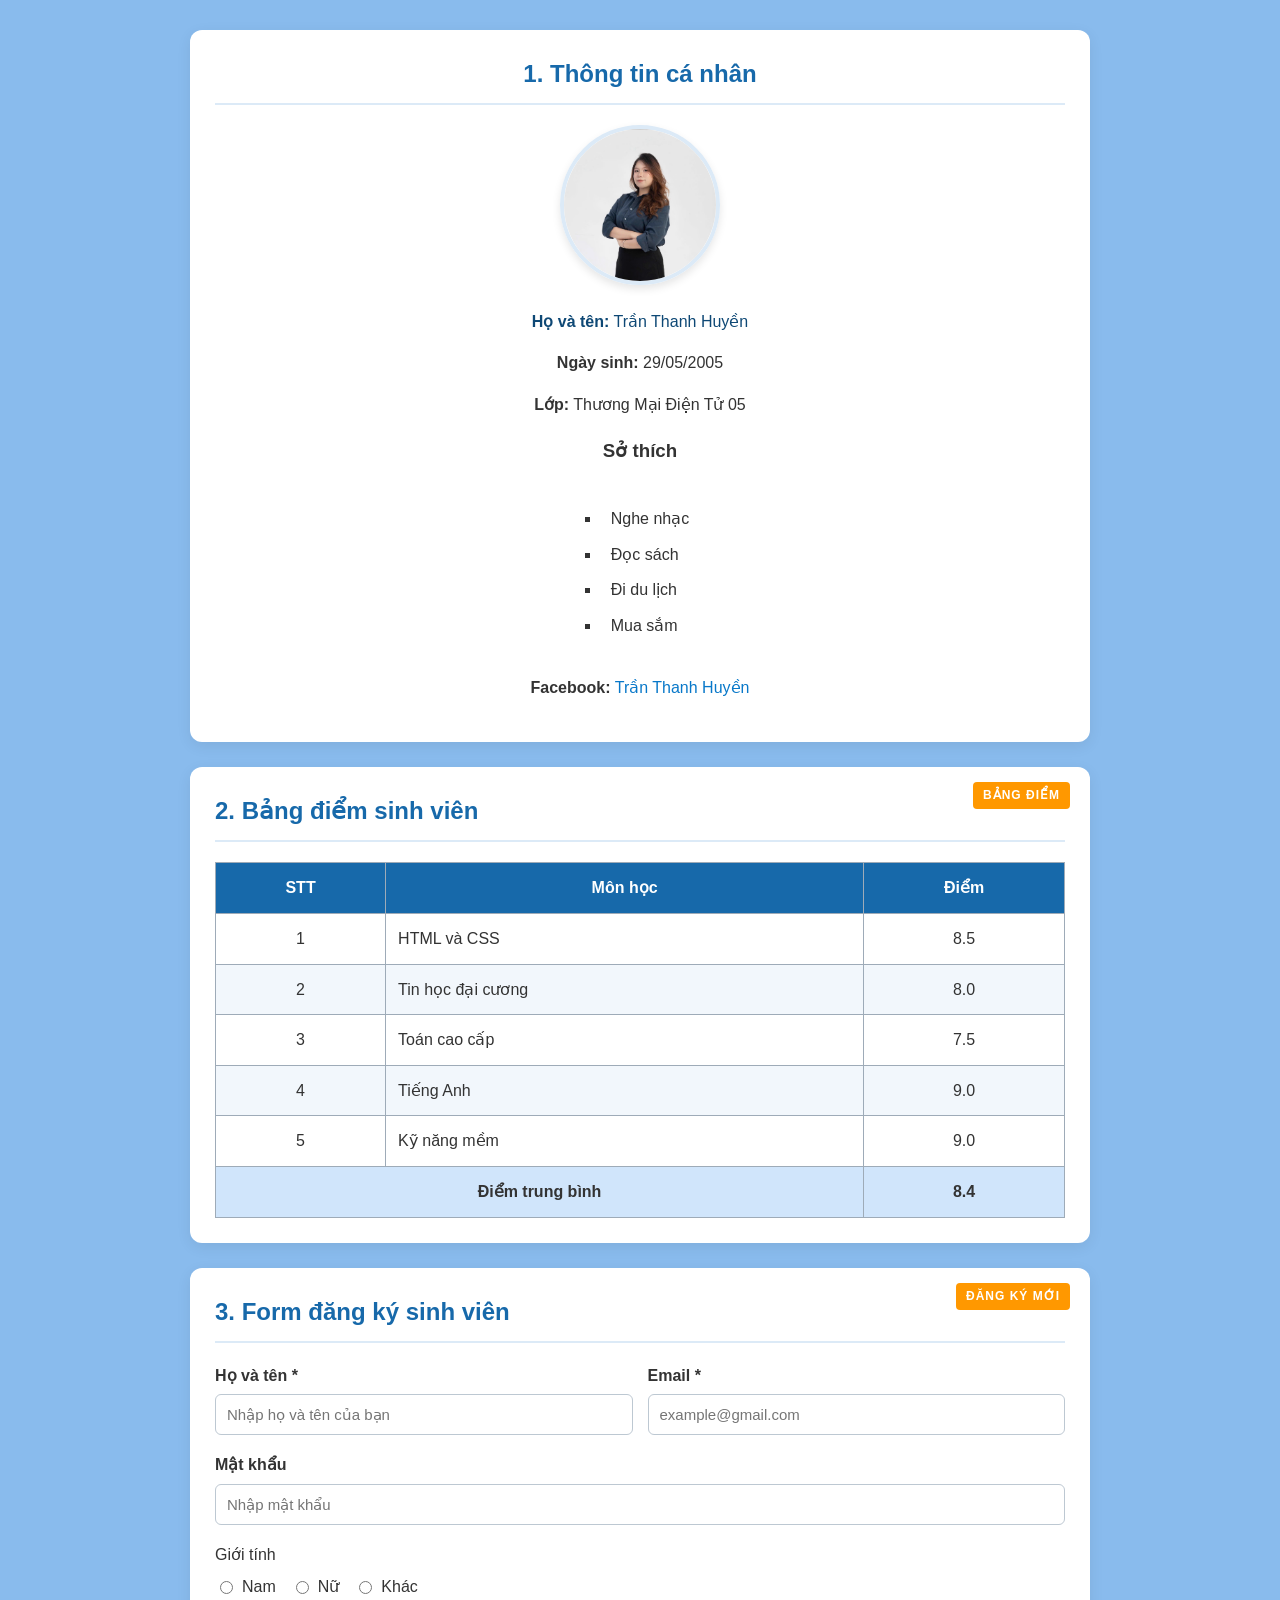
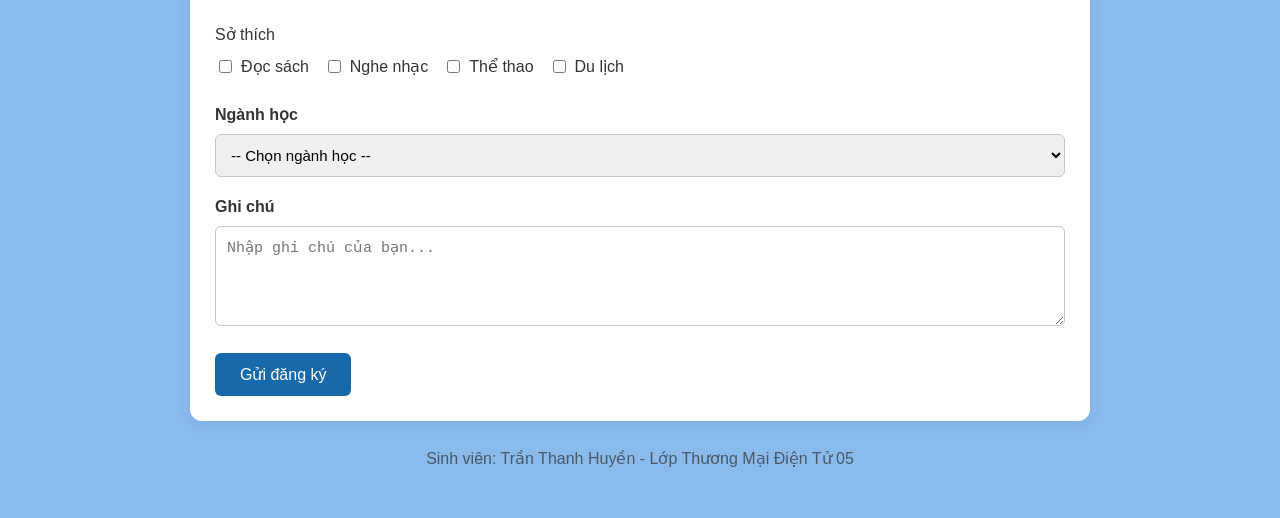
<file: index.html>
<!DOCTYPE html>
<html lang="vi">
<head>
    <meta charset="UTF-8">
    <meta name="viewport" content="width=device-width, initial-scale=1.0">
    <title>Thông tin cá nhân - Trần Thanh Huyền</title>
    <!-- Liên kết tới tệp CSS bên ngoài -->
    <link rel="stylesheet" href="style.css">
</head>
<body>

<div class="container">

    <!-- BÀI 1: THÔNG TIN CÁ NHÂN -->
    <section class="section profile">

        <h2>1. Thông tin cá nhân</h2>

        <img 
            class="avatar" 
            id="avatar" 
            src="images/anhcuaHuyen.png" 
            alt="Ảnh đại diện Trần Thanh Huyền"
        >

        <p class="name-text"><strong>Họ và tên:</strong> Trần Thanh Huyền</p>
        <p><strong>Ngày sinh:</strong> 29/05/2005</p>
        <p><strong>Lớp:</strong> Thương Mại Điện Tử 05</p>

        <h3>Sở thích</h3>

        <ul class="hobbies">
            <li>Nghe nhạc</li>
            <li>Đọc sách</li>
            <li>Đi du lịch</li>
            <li>Mua sắm</li>
        </ul>

        <p>
            <strong>Facebook:</strong> 
            <a href="https://www.facebook.com/thanh.huyen.505092" 
               target="_blank" 
               rel="noopener noreferrer">
                Trần Thanh Huyền
            </a>
        </p>

    </section>

    <!-- BÀI 2: BẢNG ĐIỂM SINH VIÊN -->
    <section class="section table-container">
        
        <!-- Nhãn vị trí theo position: absolute -->
        <span class="badge">BẢNG ĐIỂM</span>

        <h2>2. Bảng điểm sinh viên</h2>

        <table>
            <thead>
                <tr>
                    <th>STT</th>
                    <th>Môn học</th>
                    <th>Điểm</th>
                </tr>
            </thead>

            <tbody>
                <tr>
                    <td>1</td>
                    <td>HTML và CSS</td>
                    <td>8.5</td>
                </tr>
                <tr>
                    <td>2</td>
                    <td>Tin học đại cương</td>
                    <td>8.0</td>
                </tr>
                <tr>
                    <td>3</td>
                    <td>Toán cao cấp</td>
                    <td>7.5</td>
                </tr>
                <tr>
                    <td>4</td>
                    <td>Tiếng Anh</td>
                    <td>9.0</td>
                </tr>
                <tr>
                    <td>5</td>
                    <td>Kỹ năng mềm</td>
                    <td>9.0</td>
                </tr>
                <tr class="average">
                    <td colspan="2">Điểm trung bình</td>
                    <td>8.4</td>
                </tr>
            </tbody>
        </table>

    </section>

    <!-- BÀI 3: FORM ĐĂNG KÝ SINH VIÊN -->
    <section class="section form-container">

        <!-- Nhãn vị trí theo position: absolute -->
        <span class="badge">ĐĂNG KÝ MỚI</span>

        <h2>3. Form đăng ký sinh viên</h2>

        <form action="#" method="post">

            <div class="form-group flex-row">
                <div class="flex-item">
                    <label for="fullname">Họ và tên *</label>
                    <input 
                        type="text" 
                        id="fullname" 
                        name="fullname" 
                        placeholder="Nhập họ và tên của bạn" 
                        required
                    >
                </div>
                <div class="flex-item">
                    <label for="email">Email *</label>
                    <input 
                        type="email" 
                        id="email" 
                        name="email" 
                        placeholder="example@gmail.com" 
                        required
                    >
                </div>
            </div>

            <div class="form-group">
                <label for="password">Mật khẩu</label>
                <input 
                    type="password" 
                    id="password" 
                    name="password" 
                    placeholder="Nhập mật khẩu"
                >
            </div>

            <div class="form-group choice-group">
                <label>Giới tính</label>
                <div class="options flex-options">
                    <label>
                        <input type="radio" name="gender" value="Nam"> Nam
                    </label>
                    <label>
                        <input type="radio" name="gender" value="Nữ"> Nữ
                    </label>
                    <label>
                        <input type="radio" name="gender" value="Khác"> Khác
                    </label>
                </div>
            </div>

            <div class="form-group choice-group">
                <label>Sở thích</label>
                <div class="options flex-options">
                    <label>
                        <input type="checkbox" name="hobby" value="Đọc sách"> Đọc sách
                    </label>
                    <label>
                        <input type="checkbox" name="hobby" value="Nghe nhạc"> Nghe nhạc
                    </label>
                    <label>
                        <input type="checkbox" name="hobby" value="Thể thao"> Thể thao
                    </label>
                    <label>
                        <input type="checkbox" name="hobby" value="Du lịch"> Du lịch
                    </label>
                </div>
            </div>

            <div class="form-group">
                <label for="major">Ngành học</label>
                <select id="major" name="major">
                    <option value="">-- Chọn ngành học --</option>
                    <option value="CNTT">Công nghệ thông tin</option>
                    <option value="Kinh tế">Kinh tế</option>
                    <option value="Điện tử">Điện tử</option>
                </select>
            </div>

            <div class="form-group">
                <label for="note">Ghi chú</label>
                <textarea 
                    id="note" 
                    name="note" 
                    placeholder="Nhập ghi chú của bạn..."
                ></textarea>
            </div>

            <div class="form-actions">
                <button type="submit">Gửi đăng ký</button>
            </div>

        </form>

    </section>

    <p class="footer">
        Sinh viên: Trần Thanh Huyền - Lớp Thương Mại Điện Tử 05
    </p>

</div>

</body>
</html>
</file>
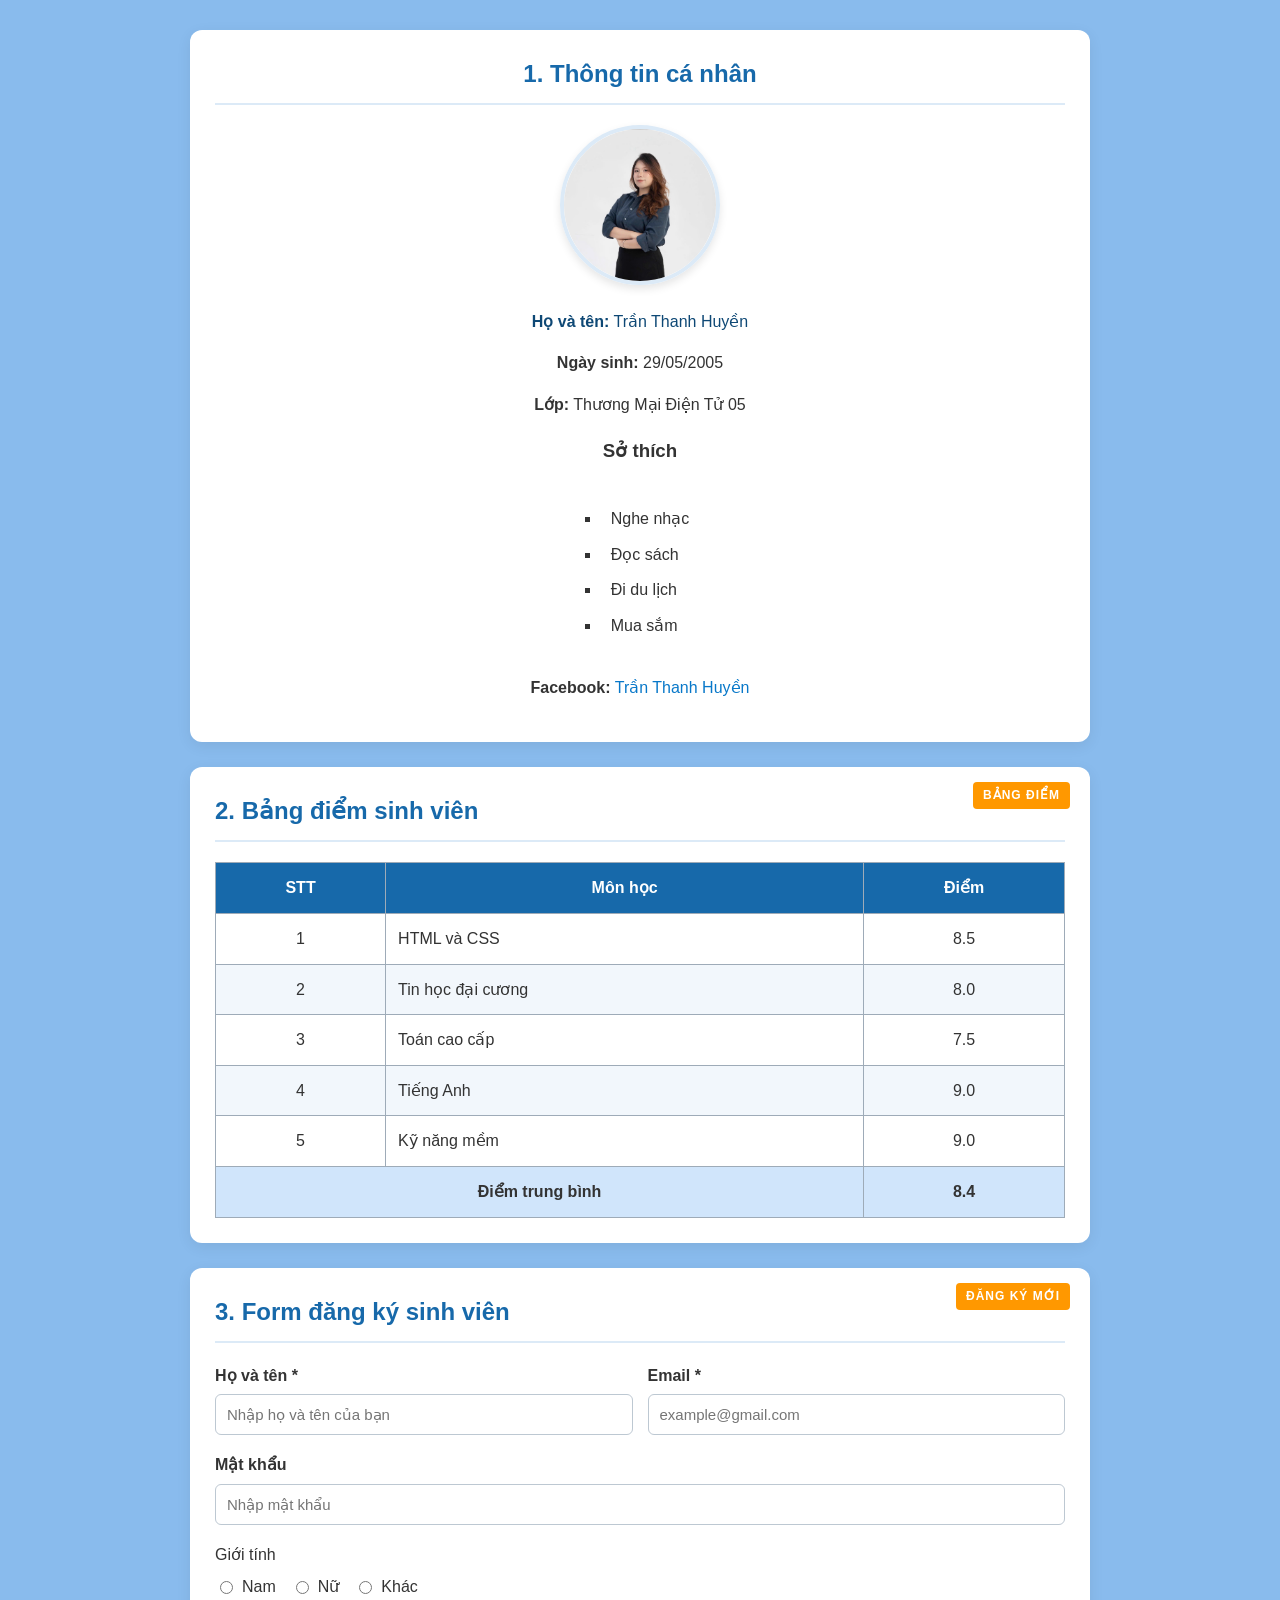
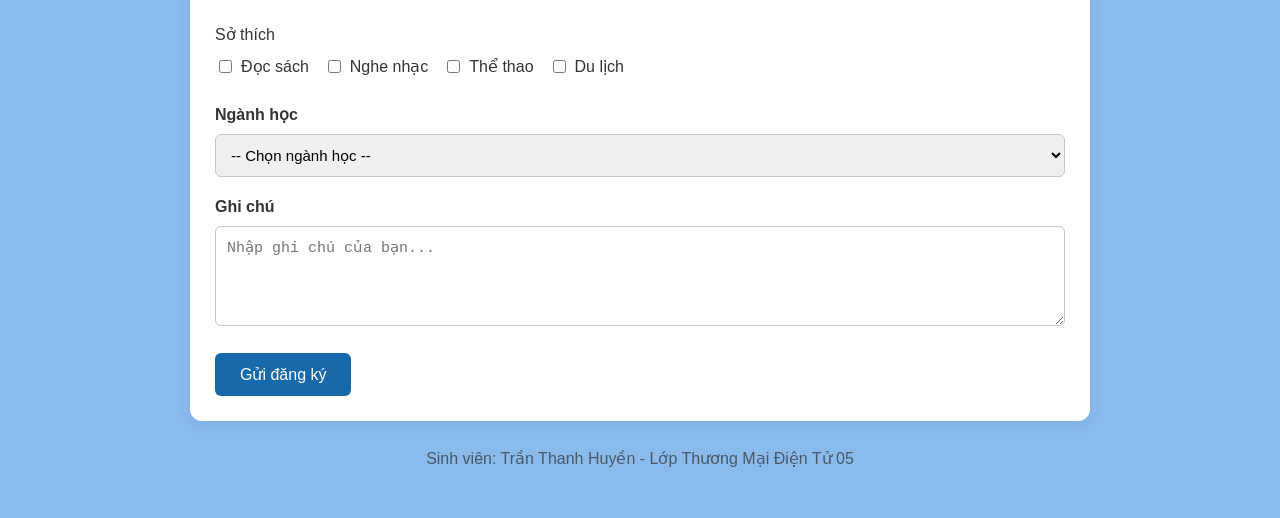
<file: ThanhHuyen.html>
<!DOCTYPE html>
<html lang="vi">
<head>
    <meta charset="UTF-8">
    <meta name="viewport" content="width=device-width, initial-scale=1.0">
    <title>Thông tin cá nhân - Trần Thanh Huyền</title>
    <!-- Liên kết tới tệp CSS bên ngoài -->
    <link rel="stylesheet" href="style.css">
</head>
<body>

<div class="container">

    <!-- BÀI 1: THÔNG TIN CÁ NHÂN -->
    <section class="section profile">

        <h2>1. Thông tin cá nhân</h2>

        <img 
            class="avatar" 
            id="avatar" 
            src="images/anhcuaHuyen.png" 
            alt="Ảnh đại diện Trần Thanh Huyền"
        >

        <p class="name-text"><strong>Họ và tên:</strong> Trần Thanh Huyền</p>
        <p><strong>Ngày sinh:</strong> 29/05/2005</p>
        <p><strong>Lớp:</strong> Thương Mại Điện Tử 05</p>

        <h3>Sở thích</h3>

        <ul class="hobbies">
            <li>Nghe nhạc</li>
            <li>Đọc sách</li>
            <li>Đi du lịch</li>
            <li>Mua sắm</li>
        </ul>

        <p>
            <strong>Facebook:</strong> 
            <a href="https://www.facebook.com/thanh.huyen.505092" 
               target="_blank" 
               rel="noopener noreferrer">
                Trần Thanh Huyền
            </a>
        </p>

    </section>

    <!-- BÀI 2: BẢNG ĐIỂM SINH VIÊN -->
    <section class="section table-container">
        
        <!-- Nhãn vị trí theo position: absolute -->
        <span class="badge">BẢNG ĐIỂM</span>

        <h2>2. Bảng điểm sinh viên</h2>

        <table>
            <thead>
                <tr>
                    <th>STT</th>
                    <th>Môn học</th>
                    <th>Điểm</th>
                </tr>
            </thead>

            <tbody>
                <tr>
                    <td>1</td>
                    <td>HTML và CSS</td>
                    <td>8.5</td>
                </tr>
                <tr>
                    <td>2</td>
                    <td>Tin học đại cương</td>
                    <td>8.0</td>
                </tr>
                <tr>
                    <td>3</td>
                    <td>Toán cao cấp</td>
                    <td>7.5</td>
                </tr>
                <tr>
                    <td>4</td>
                    <td>Tiếng Anh</td>
                    <td>9.0</td>
                </tr>
                <tr>
                    <td>5</td>
                    <td>Kỹ năng mềm</td>
                    <td>9.0</td>
                </tr>
                <tr class="average">
                    <td colspan="2">Điểm trung bình</td>
                    <td>8.4</td>
                </tr>
            </tbody>
        </table>

    </section>

    <!-- BÀI 3: FORM ĐĂNG KÝ SINH VIÊN -->
    <section class="section form-container">

        <!-- Nhãn vị trí theo position: absolute -->
        <span class="badge">ĐĂNG KÝ MỚI</span>

        <h2>3. Form đăng ký sinh viên</h2>

        <form action="#" method="post">

            <div class="form-group flex-row">
                <div class="flex-item">
                    <label for="fullname">Họ và tên *</label>
                    <input 
                        type="text" 
                        id="fullname" 
                        name="fullname" 
                        placeholder="Nhập họ và tên của bạn" 
                        required
                    >
                </div>
                <div class="flex-item">
                    <label for="email">Email *</label>
                    <input 
                        type="email" 
                        id="email" 
                        name="email" 
                        placeholder="example@gmail.com" 
                        required
                    >
                </div>
            </div>

            <div class="form-group">
                <label for="password">Mật khẩu</label>
                <input 
                    type="password" 
                    id="password" 
                    name="password" 
                    placeholder="Nhập mật khẩu"
                >
            </div>

            <div class="form-group choice-group">
                <label>Giới tính</label>
                <div class="options flex-options">
                    <label>
                        <input type="radio" name="gender" value="Nam"> Nam
                    </label>
                    <label>
                        <input type="radio" name="gender" value="Nữ"> Nữ
                    </label>
                    <label>
                        <input type="radio" name="gender" value="Khác"> Khác
                    </label>
                </div>
            </div>

            <div class="form-group choice-group">
                <label>Sở thích</label>
                <div class="options flex-options">
                    <label>
                        <input type="checkbox" name="hobby" value="Đọc sách"> Đọc sách
                    </label>
                    <label>
                        <input type="checkbox" name="hobby" value="Nghe nhạc"> Nghe nhạc
                    </label>
                    <label>
                        <input type="checkbox" name="hobby" value="Thể thao"> Thể thao
                    </label>
                    <label>
                        <input type="checkbox" name="hobby" value="Du lịch"> Du lịch
                    </label>
                </div>
            </div>

            <div class="form-group">
                <label for="major">Ngành học</label>
                <select id="major" name="major">
                    <option value="">-- Chọn ngành học --</option>
                    <option value="CNTT">Công nghệ thông tin</option>
                    <option value="Kinh tế">Kinh tế</option>
                    <option value="Điện tử">Điện tử</option>
                </select>
            </div>

            <div class="form-group">
                <label for="note">Ghi chú</label>
                <textarea 
                    id="note" 
                    name="note" 
                    placeholder="Nhập ghi chú của bạn..."
                ></textarea>
            </div>

            <div class="form-actions">
                <button type="submit">Gửi đăng ký</button>
            </div>

        </form>

    </section>

    <p class="footer">
        Sinh viên: Trần Thanh Huyền - Lớp Thương Mại Điện Tử 05
    </p>

</div>

</body>
</html>
</file>
<file: style.css>
/* ==========================================
   CSS TOÀN TRANG & CHUNG
   ========================================== */
* {
    box-sizing: border-box;
}

body {
    font-family: Arial, sans-serif;
    background-color: #89bbed;
    color: #333;
    margin: 0;
    padding: 30px 15px;
    line-height: 1.6;
}

.container {
    max-width: 900px;
    margin: auto;
}

/* Selector Group */
h1, h2 {
    font-family: 'Segoe UI', Tahoma, Geneva, Verdana, sans-serif;
}

h1 {
    text-align: center;
    color: #173b67;
    margin-bottom: 30px;
}

h2 {
    color: #1769aa;
    border-bottom: 2px solid #dceaf7;
    padding-bottom: 10px;
    margin-top: 0;
}

.section {
    background: white;
    padding: 25px;
    margin-bottom: 25px;
    border-radius: 12px;
    box-shadow: 0 4px 15px rgba(0, 0, 0, 0.07);
    position: relative; /* Dùng cho position absolute của nhãn badge */
}

/* Nhãn Badge góc trên bên phải (CSS Position) */
.badge {
    position: absolute;
    top: 15px;
    right: 20px;
    background-color: #ff9800;
    color: white;
    padding: 4px 10px;
    font-size: 12px;
    font-weight: bold;
    border-radius: 4px;
    text-transform: uppercase;
    letter-spacing: 1px;
}

/* Link & Pseudo-class */
a {
    color: #0878c9;
    text-decoration: none;
}

a:hover {
    text-decoration: underline;
    color: #054f85;
}

/* ==========================================
   BÀI 1: THÔNG TIN CÁ NHÂN
   ========================================== */
/* Selector Class */
.profile {
    text-align: center;
}

/* Selector ID & Bo tròn ảnh */
#avatar {
    width: 160px;
    height: 160px;
    object-fit: cover;
    border-radius: 50%;
    border: 4px solid #dceaf7;
    box-shadow: 0 4px 8px rgba(0, 0, 0, 0.1);
}

/* Selector Inline Style cho màu tên */
.name-text {
    color: #0e4875;
}

/* CSS List */
.hobbies {
    display: inline-block;
    text-align: left;
    list-style-type: square;
    padding-left: 20px;
}

.hobbies li {
    padding: 5px 10px;
    border-radius: 4px;
    transition: background 0.3s;
}

.hobbies li:hover {
    background-color: #e3f2fd;
}

/* ==========================================
   BÀI 2: BẢNG ĐIỂM SINH VIÊN
   ========================================== */
table {
    width: 100%;
    max-width: 100%;
    border-collapse: collapse;
    margin-top: 20px;
}

th, td {
    border: 1px solid #9eabb8;
    padding: 12px;
}

th {
    background: #1769aa;
    color: white;
    text-align: center;
}

/* Căn giữa STT và Điểm */
tbody td:nth-child(1),
tbody td:nth-child(3) {
    text-align: center;
}

tbody td:nth-child(2) {
    text-align: left;
}

/* Dòng chẵn lẻ xen kẽ */
tbody tr:nth-child(even) {
    background-color: #f2f7fc;
}

tbody tr:hover {
    background-color: #e1f0ff;
}

.average {
    background: #d0e5fb !important;
    font-weight: bold;
}

.average td {
    text-align: center !important;
}

/* ==========================================
   BÀI 3: FORM ĐĂNG KÝ SINH VIÊN (FLEXBOX)
   ========================================== */
.form-group {
    margin-bottom: 17px;
}

label {
    display: block;
    font-weight: bold;
    margin-bottom: 6px;
}

input[type="text"],
input[type="email"],
input[type="password"],
select,
textarea {
    width: 100%;
    padding: 11px;
    border: 1px solid #bdc8d2;
    border-radius: 6px;
    font-size: 15px;
    transition: border-color 0.3s;
}

/* Pseudoclass :focus */
input:focus,
select:focus,
textarea:focus {
    outline: none;
    border-color: #1769aa;
    box-shadow: 0 0 5px rgba(23, 105, 170, 0.3);
}

/* Sắp xếp Flexbox cho Họ tên + Email trên cùng hàng */
.flex-row {
    display: flex;
    gap: 15px;
}

.flex-item {
    flex: 1;
}

/* Sắp xếp Radio & Checkbox nằm ngang bằng Flexbox */
.flex-options {
    display: flex;
    flex-wrap: wrap;
    gap: 15px;
}

.choice-group label {
    font-weight: normal;
}

.flex-options label {
    display: inline-flex;
    align-items: center;
    gap: 6px;
    cursor: pointer;
}

textarea {
    min-height: 100px;
    resize: vertical;
}

/* Căn nút bằng Flexbox */
.form-actions {
    display: flex;
    justify-content: flex-start;
    margin-top: 20px;
}

button {
    background: #1769aa;
    color: white;
    border: none;
    padding: 12px 25px;
    border-radius: 6px;
    font-size: 16px;
    cursor: pointer;
    transition: background 0.3s;
}

button:hover {
    background: #104d80;
}

.footer {
    text-align: center;
    color: #4a5764;
    margin-top: 25px;
}

/* HIỂN THỊ TRÊN ĐIỆN THOẠI */
@media (max-width: 600px) {
    .flex-row {
        flex-direction: column;
        gap: 0;
    }

    .section {
        padding: 18px;
    }

    th, td {
        padding: 8px 5px;
        font-size: 14px;
    }
}
</file>
